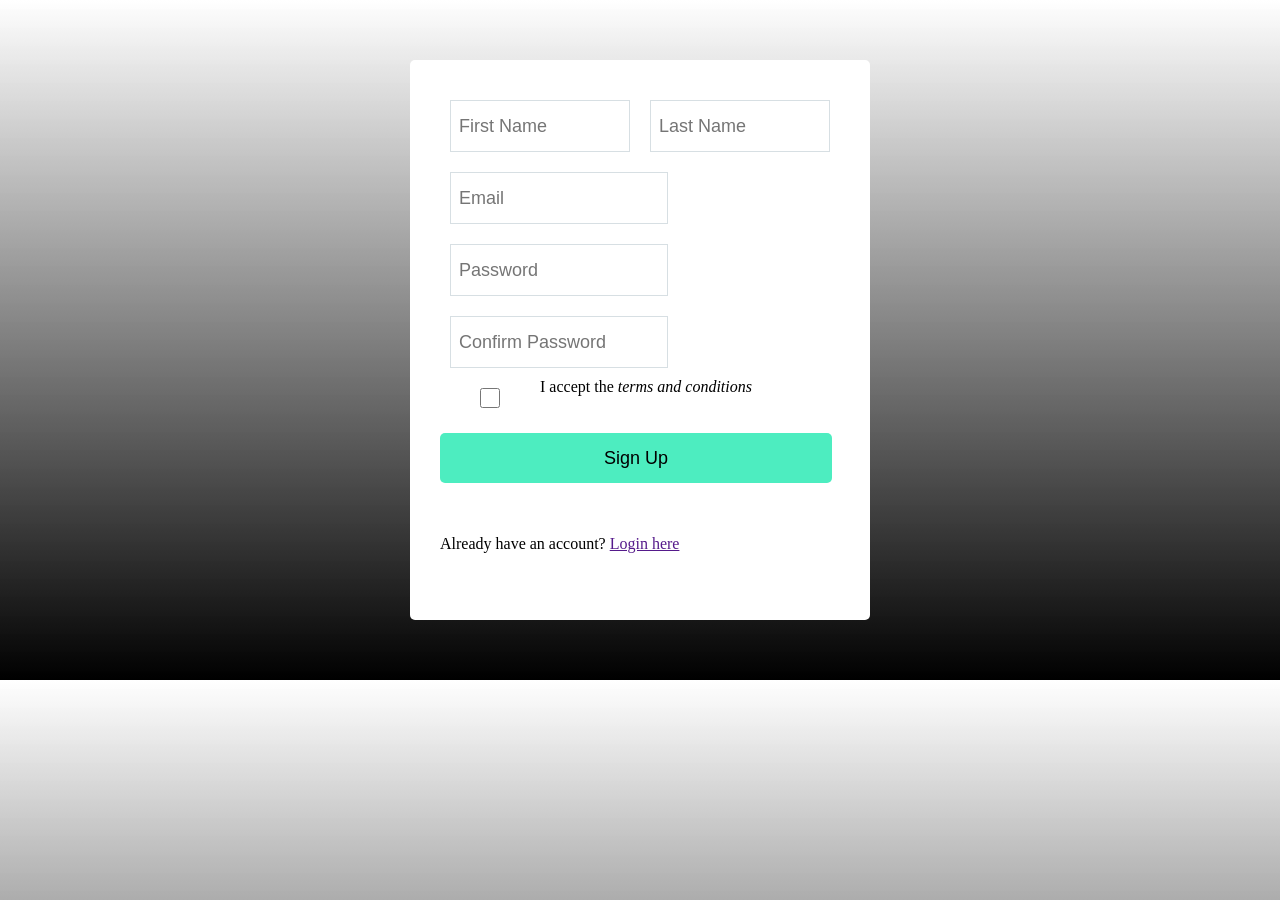
<file: index.html>
<!DOCTYPE html>
<html lang="en">
<head>
    <meta charset="UTF-8">
    <meta name="viewport" content="width=device-width, initial-scale=1.0">
    <title>Document</title>
    <link rel="stylesheet" href="style.css">
    <script src="script.js"></script>
</head>
<body>
    <div class="container">
        <form action="welcome.html" name="myform" class = "myform"  onsubmit="return getValidation()" method="post">
            <div class="names">
             <input type="text" name="firstname" id="" placeholder="First Name" data-validate-field="firstname" required>
            <input type="text" name="lastname" id="" placeholder="Last Name" data-validate-field="lastname" required>
            </div>
            <input type="email" name="email" id="" placeholder="Email" data-validate-field="email" required>
            <input type="password" name="password" id="" placeholder="Password" data-validate-field="password" required>
            <input type="password" name="confirmpassword" id="" placeholder="Confirm Password" data-validate-field="password" required>
           <div class="terms">
            <input type="checkbox" name="" id="" data-validate-field="checkbox" required>
            <span>I accept the <i>terms and conditions</i></span>
           </div>
            <input type="submit"  class="btn" id="signup" value="Sign Up">
        </form>
        <span class="c1">Already have an account? <a href="">Login here</a></span>
    </div>
    
</body>
</html>
</file>
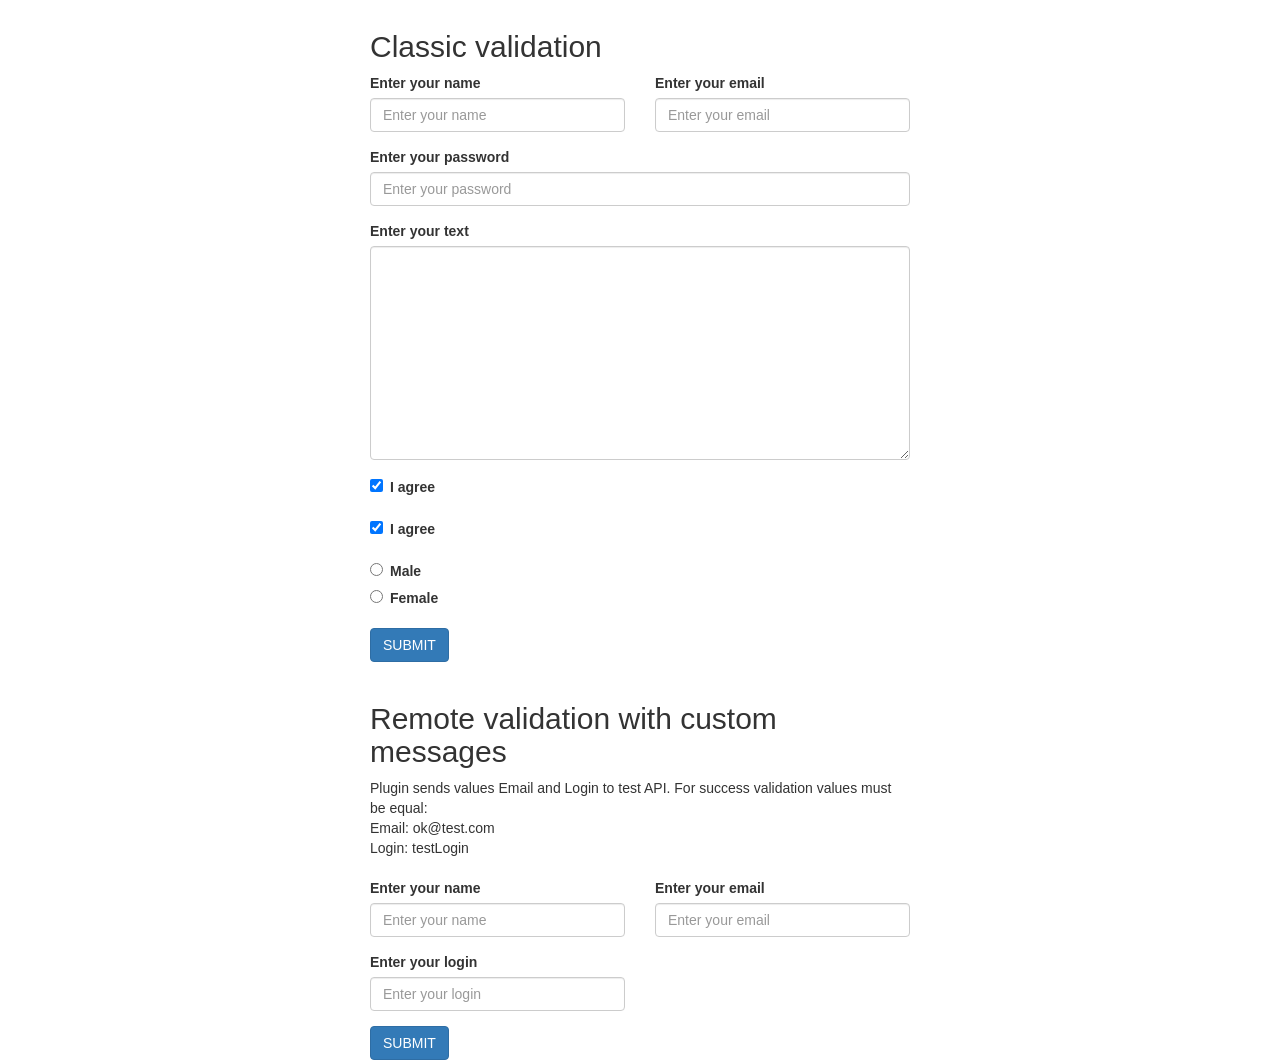
<file: js/node_modules/just-validate/index.html>
<!DOCTYPE html>
<html lang="en">
<head>
  <meta charset="UTF-8">
  <title>Just-validate demo</title>
  <link rel="stylesheet" href="https://maxcdn.bootstrapcdn.com/bootstrap/3.3.7/css/bootstrap.min.css">
  <style>
    .no-float {
      float: none;
    }

    .mt30 {
      margin-top: 30px;
    }

    .js-validate-error-label {
      margin-top: 5px;
    }

    .form__radio, .form__checkbox {
      margin-right: 7px !important;
    }
  </style>
</head>
<body class="container">
<div class="col-md-6 center-block no-float mt30">
  <h2>Classic validation</h2>
  <form action="#" class="js-form form">
    <div class="row">
      <div class="form-group col-md-6">
        <label for="name">Enter your name</label>
        <input type="text" class="form__input form-control" placeholder="Enter your name" autocomplete="off" data-validate-field="name" name="name" id="name">
      </div>
      <div class="form-group col-md-6">
        <label for="email">Enter your email</label>
        <input type="email" class="form__input form-control" placeholder="Enter your email" autocomplete="off" data-validate-field="email" name="email" id="email">
      </div>
    </div>
    <div class="form-group">
      <label for="password">Enter your password</label>
      <input type="password" class="form__input form-control" placeholder="Enter your password" autocomplete="off" data-validate-field="password" name="password" id="password">
    </div>
    <div class="form-group">
      <label for="password">Enter your text</label>
      <textarea name="msg" cols="30" rows="10" class="form__textarea form-control" data-validate-field="text" id="text"></textarea>
    </div>
    <div class="form-group">
      <input type="checkbox" id="checkbox" class="form__checkbox" data-validate-field="checkbox" checked><label for="checkbox">I agree</label>
    </div>
    <div class="form-group">
      <label><input type="checkbox" class="form__checkbox" data-validate-field="checkbox2" checked>I agree</label>
    </div>
    <div class="form-group">
      <label><input type="radio" name="radio" class="form__radio" data-validate-field="radio">Male</label>
      <br>
      <label><input type="radio" name="radio" class="form__radio" data-validate-field="radio">Female</label>
    </div>
    <button class="form__btn btn btn-primary">SUBMIT</button>
  </form>
  <br>


  <h2>Remote validation with custom messages</h2>
  <div>Plugin sends values Email and Login to test API. For success validation values must be equal:</div>
  <div>Email: ok@test.com</div>
  <div>Login: testLogin</div>
  <br>
  <form action="#" class="js-form-2 form">
    <div class="row">
      <div class="form-group col-md-6">
        <label for="name">Enter your name</label>
        <input type="text" class="form__input form-control" placeholder="Enter your name" autocomplete="off" data-validate-field="name" name="name" id="name-1">
      </div>
      <div class="form-group col-md-6">
        <label for="email">Enter your email</label>
        <input type="email" class="form__input form-control" placeholder="Enter your email" autocomplete="off" data-validate-field="email" name="email" id="email-1">
      </div>
      <div class="form-group col-md-6">
        <label for="login">Enter your login</label>
        <input type="text" class="form__input form-control" placeholder="Enter your login" autocomplete="off" data-validate-field="login" name="login" id="login">
      </div>
    </div>
    <button class="form__btn btn btn-primary">SUBMIT</button>
  </form>
</div>

<script src="dist/js/just-validate.min.js"></script>

<script>
    new window.JustValidate('.js-form', {
        rules: {
            radio: {
                required: true
            },
            checkbox: {
                required: true
            },
            checkbox2: {
                required: true
            },
            email: {
                required: true,
                email: true,
            }
        },

        focusWrongField: true,

        submitHandler: function (form, values, ajax) {
            ajax({
                url: 'https://just-validate-api.herokuapp.com/submit',
                method: 'POST',
                data: values,
                async: true,
                callback: function (response) {
                    alert('AJAX submit successful! \nResponse from server:' + response)
                },
                error: function (response) {
                    alert('AJAX submit error! \nResponse from server:' + response)
                }
            });
        },
        
        invalidFormCallback: function (errors) {
            console.log(errors);
        },
    });

    new window.JustValidate('.js-form-2', {
            rules: {
                email: {
                    required: true,
                    email: true,
                    remote: {
                        url: 'https://just-validate-api.herokuapp.com/check-correct',
                        sendParam: 'email',
                        successAnswer: 'OK',
                        method: 'GET'
                    }
                },
                login: {
                    required: true,
                    remote: {
                        url: 'https://just-validate-api.herokuapp.com/check-correct',
                        sendParam: 'login',
                        successAnswer: 'OK',
                        method: 'GET'
                    }
                }
            },
            messages: {
                email: {
                    remote: 'Email already exist',
                    email: 'Email not valid!'
                },
                login: {
                    remote: 'Login already exist',
                    required: 'Login is required!'
                }
            },
        }
    );
</script>

</body>
</html>
</file>
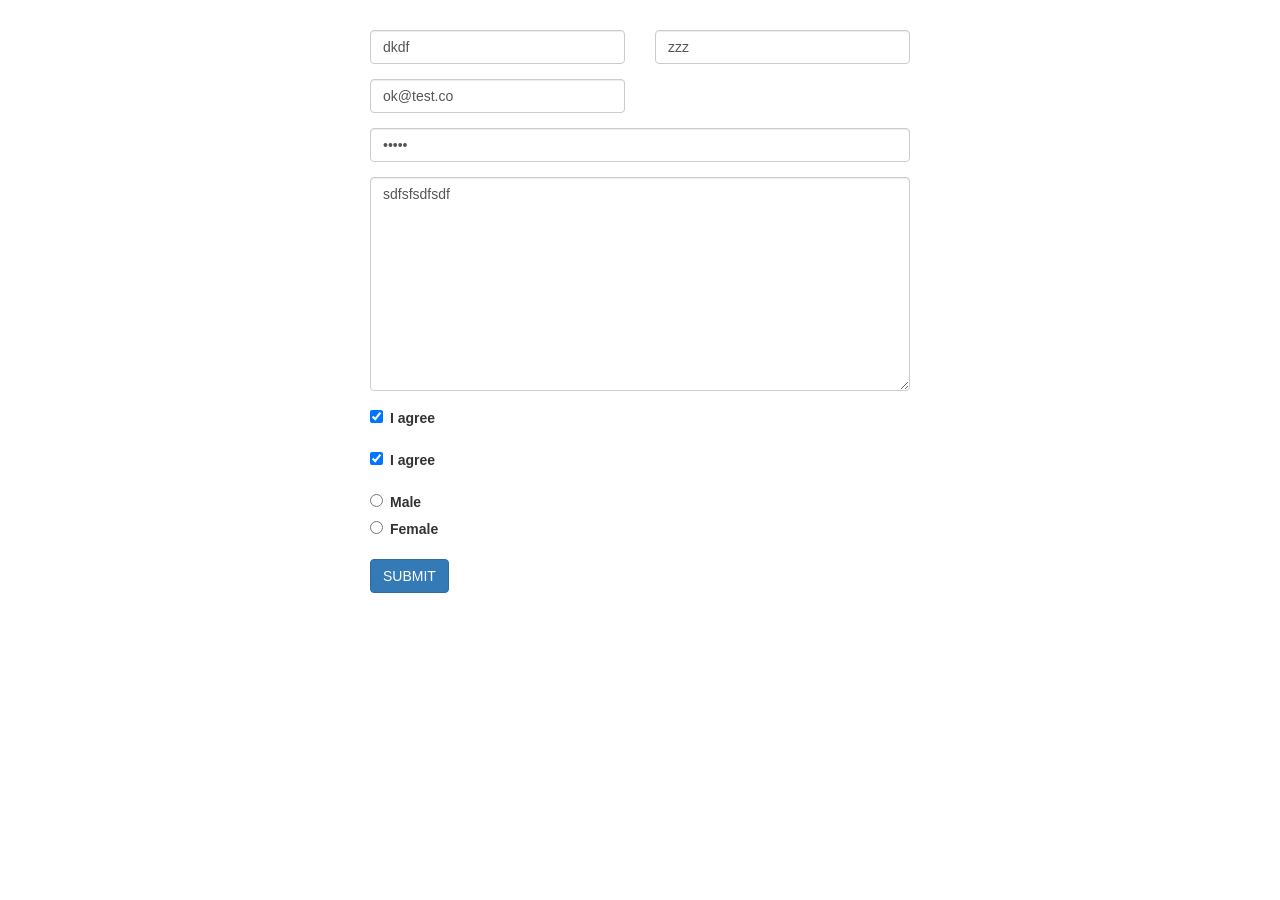
<file: js/node_modules/just-validate/dist/index.html>
<!DOCTYPE html>
<html lang="en">
<head>
  <meta charset="UTF-8">
  <title>Title</title>
  <link rel="stylesheet" href="https://maxcdn.bootstrapcdn.com/bootstrap/3.3.7/css/bootstrap.min.css">
  <style>
    .no-float {
      float: none;
    }

    .mt30 {
      margin-top: 30px;
    }

    .js-validate-error-label {
      margin-top: 5px;
    }

    .form__radio, .form__checkbox {
      margin-right: 7px !important;
    }
  </style>
</head>
<body class="container">
<div class="col-md-6 center-block no-float mt30">
  <form action="#" class="js-form form">
    <div class="row">
      <div class="form-group col-md-6">
        <input type="text" class="form__input form-control" placeholder="Enter your name" autocomplete="off" data-validate-field="name" name="name" value="dkdf">
      </div>
      <div class="form-group col-md-6">
        <input type="text" class="form__input form-control" placeholder="Enter your login" autocomplete="off" data-validate-field="login" name="login" value="zzz">
      </div>
      <div class="form-group col-md-6">
        <input type="email" class="form__input form-control" placeholder="Enter your email" autocomplete="off" data-validate-field="email" name="email" value="ok@test.co">
      </div>
    </div>
    <div class="form-group">
      <input type="password" class="form__input form-control" placeholder="Enter your password" autocomplete="off" data-validate-field="password" name="password" value="123fd">
    </div>
    <div class="form-group">
      <div>
        <div>
          <textarea name="msg" cols="30" rows="10" class="form__textarea form-control" data-validate-field="text">sdfsfsdfsdf</textarea>
        </div>
      </div>
    </div>
    <div class="form-group">
      <input type="checkbox" name="check1" id="checkbox" class="form__checkbox"  checked><label for="checkbox">I agree</label>
    </div>
    <div class="form-group">
      <label><input type="checkbox" name="check2" class="form__checkbox" data-validate-field="checkbox2" checked>I agree</label>
    </div>
    <div class="form-group">
      <label><input type="radio" name="radio" class="form__radio" data-validate-field="radio">Male</label>
      <br>
      <label><input type="radio" name="radio" class="form__radio" data-validate-field="radio">Female</label>
    </div>
    <button class="form__btn btn btn-primary">SUBMIT</button>
  </form>
</div>

<script src="js/just-validate.min.js"></script>

<script>
    new window.JustValidate('.js-form', {
        rules: {
            checkbox2: {
                required: true
            },
            radio: {
                required: true
            },
            email: {
                required: true,
                email: true,
                remote: {
                    url: 'https://just-validate-api.herokuapp.com/check-correct',
                    sendParam: 'email',
                    successAnswer: 'OK',
                    method: 'GET',
                }
            },
            login: {
                required: true,
                remote: {
                    url: 'https://just-validate-api.herokuapp.com/check-correct',
                    sendParam: 'login',
                    successAnswer: 'OK',
                    method: 'GET'
                }
            },
            password: {
                strength: {
                    custom: '^(?=.*[a-z])(?=.*[A-Z])(?=.*\\d)[a-zA-Z\\d]',
                },
            },
        },
        messages: {
            login: {
                remote: 'Login already exists'
            }
        },
        focusWrongField: true,
        submitHandler: function (form, values, ajax) {
            console.log(values)
            ajax({
                url: 'https://just-validate-api.herokuapp.com/submit',
                method: 'POST',
                data: values,
                async: true,
                callback: (response) => {
                    console.log(response);
                }
            });
        },
        invalidFormCallback: function (errors) {
            console.log(errors);
        },
    });
</script>

</body>
</html>
</file>
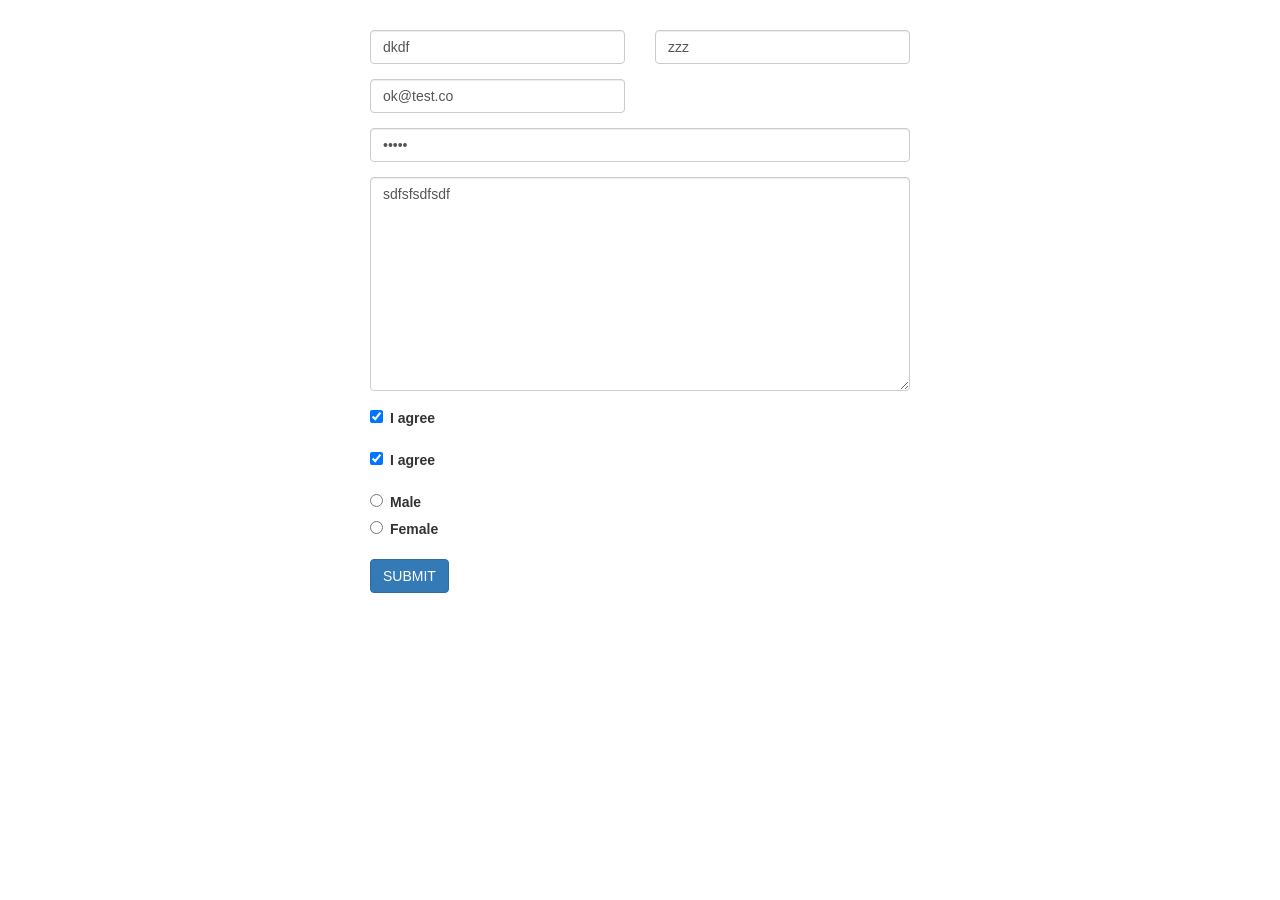
<file: js/node_modules/just-validate/src/index.html>
<!DOCTYPE html>
<html lang="en">
<head>
  <meta charset="UTF-8">
  <title>Title</title>
  <link rel="stylesheet" href="https://maxcdn.bootstrapcdn.com/bootstrap/3.3.7/css/bootstrap.min.css">
  <style>
    .no-float {
      float: none;
    }

    .mt30 {
      margin-top: 30px;
    }

    .js-validate-error-label {
      margin-top: 5px;
    }

    .form__radio, .form__checkbox {
      margin-right: 7px !important;
    }
  </style>
</head>
<body class="container">
<div class="col-md-6 center-block no-float mt30">
  <form action="#" class="js-form form">
    <div class="row">
      <div class="form-group col-md-6">
        <input type="text" class="form__input form-control" placeholder="Enter your name" autocomplete="off" data-validate-field="name" name="name" value="dkdf">
      </div>
      <div class="form-group col-md-6">
        <input type="text" class="form__input form-control" placeholder="Enter your login" autocomplete="off" data-validate-field="login" name="login" value="zzz">
      </div>
      <div class="form-group col-md-6">
        <input type="email" class="form__input form-control" placeholder="Enter your email" autocomplete="off" data-validate-field="email" name="email" value="ok@test.co">
      </div>
    </div>
    <div class="form-group">
      <input type="password" class="form__input form-control" placeholder="Enter your password" autocomplete="off" data-validate-field="password" name="password" value="123fd">
    </div>
    <div class="form-group">
      <div>
        <div>
          <textarea name="msg" cols="30" rows="10" class="form__textarea form-control" data-validate-field="text">sdfsfsdfsdf</textarea>
        </div>
      </div>
    </div>
    <div class="form-group">
      <input type="checkbox" name="check1" id="checkbox" class="form__checkbox"  checked><label for="checkbox">I agree</label>
    </div>
    <div class="form-group">
      <label><input type="checkbox" name="check2" class="form__checkbox" data-validate-field="checkbox2" checked>I agree</label>
    </div>
    <div class="form-group">
      <label><input type="radio" name="radio" class="form__radio" data-validate-field="radio">Male</label>
      <br>
      <label><input type="radio" name="radio" class="form__radio" data-validate-field="radio">Female</label>
    </div>
    <button class="form__btn btn btn-primary">SUBMIT</button>
  </form>
</div>

<script src="js/polyfills.js"></script>
<script src="js/app.js"></script>

<script>
    new window.JustValidate('.js-form', {
        rules: {
            checkbox2: {
                required: true
            },
            radio: {
                required: true
            },
            email: {
                required: true,
                email: true,
                remote: {
                    url: 'https://just-validate-api.herokuapp.com/check-correct',
                    sendParam: 'email',
                    successAnswer: 'OK',
                    method: 'GET',
                }
            },
            login: {
                required: true,
                remote: {
                    url: 'https://just-validate-api.herokuapp.com/check-correct',
                    sendParam: 'login',
                    successAnswer: 'OK',
                    method: 'GET'
                }
            },
            password: {
                strength: {
                    custom: '^(?=.*[a-z])(?=.*[A-Z])(?=.*\\d)[a-zA-Z\\d]',
                },
            },
        },
        messages: {
            login: {
                remote: 'Login already exists'
            }
        },
        focusWrongField: true,
        submitHandler: function (form, values, ajax) {
            console.log(values)
            ajax({
                url: 'https://just-validate-api.herokuapp.com/submit',
                method: 'POST',
                data: values,
                async: true,
                callback: (response) => {
                    console.log(response);
                }
            });
        },
        invalidFormCallback: function (errors) {
            console.log(errors);
        },
    });
</script>

</body>
</html>
</file>
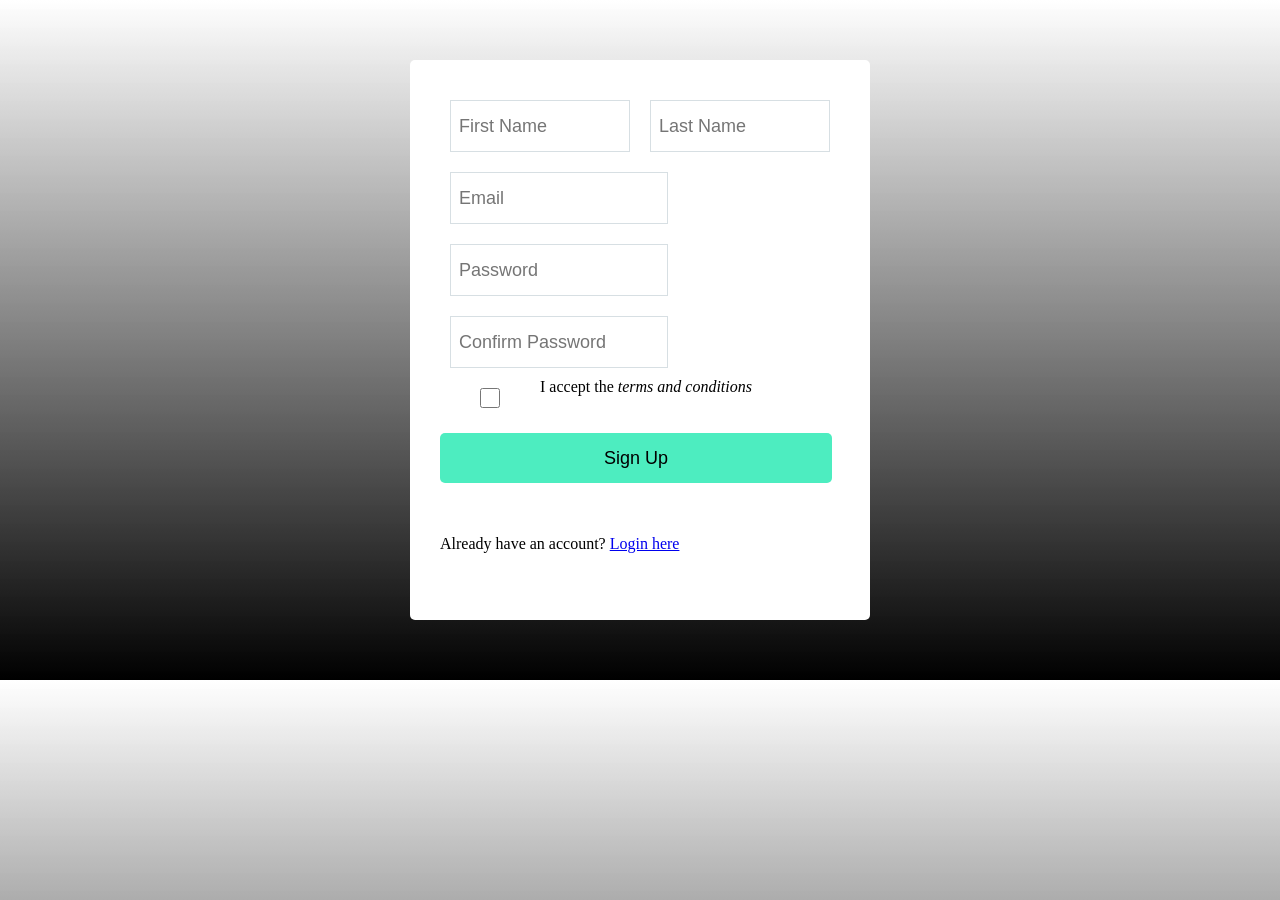
<file: signup.html>
<!DOCTYPE html>
<html lang="en">
<head>
    <meta charset="UTF-8">
    <meta name="viewport" content="width=device-width, initial-scale=1.0">
    <title>Document</title>
    <link rel="stylesheet" href="style.css">
    <script src="script.js"></script>
</head>
<body>
    <div class="container">
        <form action="welcome.html" name="myform" class = "myform"  onsubmit="return getValidation()" method="post">
            <div class="names">
             <input type="text" name="firstname" id="" placeholder="First Name" data-validate-field="firstname" required>
            <input type="text" name="lastname" id="" placeholder="Last Name" data-validate-field="lastname" required>
            </div>
            <input type="email" name="email" id="" placeholder="Email" data-validate-field="email" required>
            <input type="password" name="password" id="" placeholder="Password" data-validate-field="password" required>
            <input type="password" name="confirmpassword" id="" placeholder="Confirm Password" data-validate-field="password" required>
           <div class="terms">
            <input type="checkbox" name="" id="" data-validate-field="checkbox" required>
            <span>I accept the <i>terms and conditions</i></span>
           </div>
            <input type="submit"  class="btn" id="signup" value="Sign Up">
        </form>
        <span class="c1">Already have an account? <a href="login.html">Login here</a></span>
    </div>
    
</body>
</html>
</file>
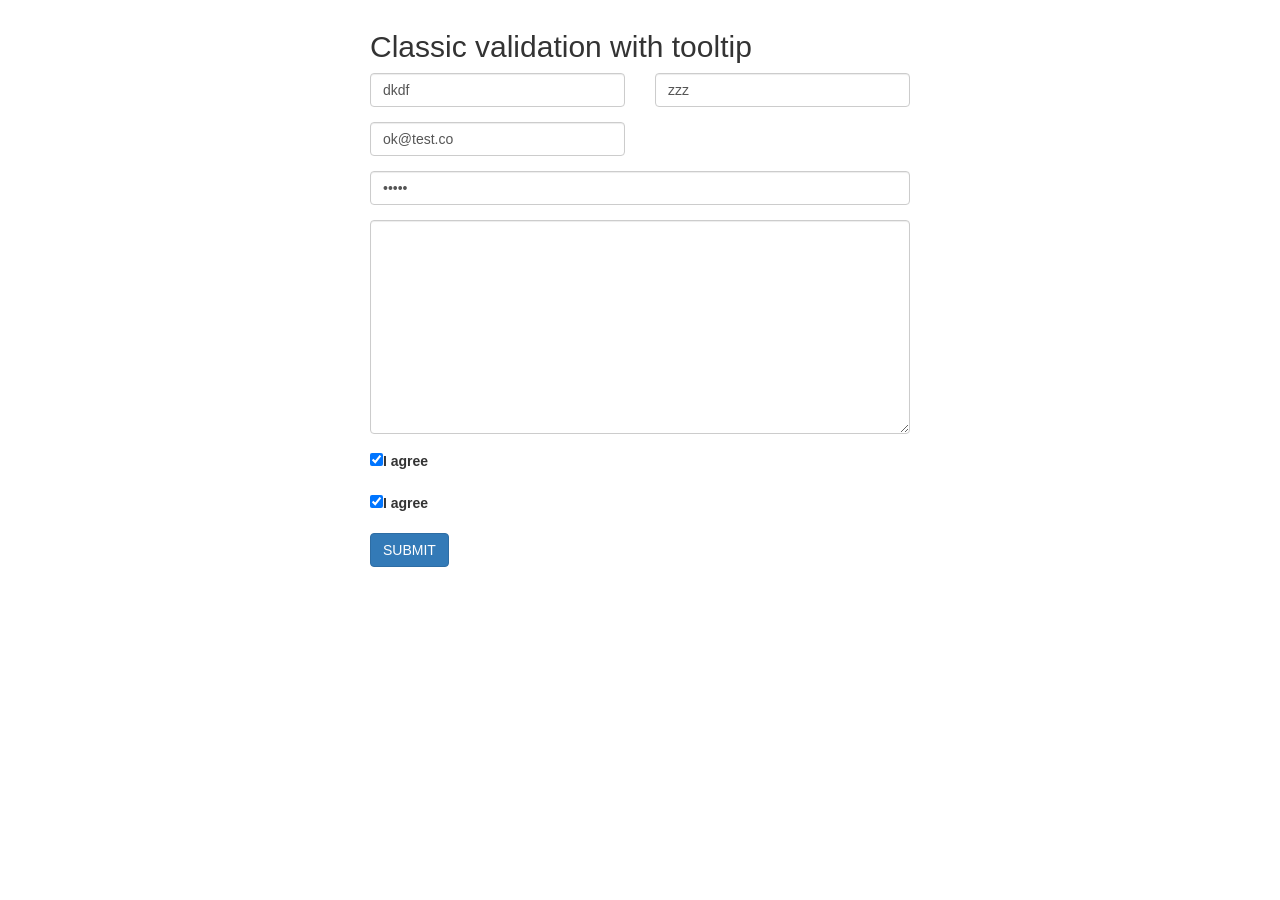
<file: js/node_modules/just-validate/tooltip.html>
<!DOCTYPE html>
<html lang="en">
<head>
  <meta charset="UTF-8">
  <title>Title</title>
  <link rel="stylesheet" href="https://maxcdn.bootstrapcdn.com/bootstrap/3.3.7/css/bootstrap.min.css">
  <link rel="stylesheet" href="dist/css/justValidateTooltip.min.css">
  <style>
    .no-float {
      float: none;
    }

    .mt30 {
      margin-top: 30px;
    }
  </style>
</head>
<body class="container">
<div class="col-md-6 center-block no-float mt30">
  <h2>Classic validation with tooltip</h2>

  <form action="#" class="js-form form">
    <div class="row">
      <div class="just-validate-tooltip-container form-group col-md-6">
        <input type="text" class="form__input form-control" placeholder="Enter your name" autocomplete="off" data-validate-field="name" name="name" value="dkdf">
      </div>
      <div class="just-validate-tooltip-container form-group col-md-6">
        <input type="text" class="form__input form-control" placeholder="Enter your login" autocomplete="off" data-validate-field="login" name="login" value="zzz">
      </div>
      <div class="just-validate-tooltip-container form-group col-md-6">
        <input type="email" class="form__input form-control" placeholder="Enter your email" autocomplete="off" data-validate-field="email" name="email" value="ok@test.co">
      </div>
    </div>
    <div class="just-validate-tooltip-container form-group">
      <input type="password" class="form__input form-control" placeholder="Enter your password" autocomplete="off" data-validate-field="password" name="password" value="123fd">
    </div>
    <div class="just-validate-tooltip-container form-group">
      <textarea name="msg" cols="30" rows="10" class="form__textarea form-control" data-validate-field="text"></textarea>
    </div>
    <div class="form-group">
      <input type="checkbox" name="check1" id="checkbox" class="form__checkbox"  checked><label for="checkbox">I agree</label>
    </div>
    <div class="just-validate-tooltip-container form-group">
      <label><input type="checkbox" name="check2" class="form__checkbox" data-validate-field="checkbox2" checked>I agree</label>
    </div>

    <button class="form__btn btn btn-primary">SUBMIT</button>
  </form>
</div>

<script src="dist/js/just-validate.min.js"></script>

<script>
    new window.JustValidate('.js-form', {
        tooltip: {
          fadeOutTime: 3000,
        },
        rules: {
            checkbox2: {
                required: true
            },
            email: {
                required: true,
                email: true,
                remote: {
                    url: 'https://just-validate-api.herokuapp.com/check-correct',
                    sendParam: 'email',
                    successAnswer: 'OK',
                    method: 'GET',
                }
            },
            login: {
                required: true,
                remote: {
                    url: 'https://just-validate-api.herokuapp.com/check-correct',
                    sendParam: 'login',
                    successAnswer: 'OK',
                    method: 'GET'
                }
            },
            password: {
                strength: {
                    custom: '^(?=.*[a-z])(?=.*[A-Z])(?=.*\\d)[a-zA-Z\\d]',
                },
            },
        },
        messages: {
            login: {
                remote: 'Login already exists'
            }
        },
        submitHandler: function (form, values, ajax) {
            console.log(values)
            ajax({
                url: 'https://just-validate-api.herokuapp.com/submit',
                method: 'POST',
                data: values,
                async: true,
                callback: (response) => {
                    console.log(response);
                }
            });
        },
    });
</script>

</body>
</html>
</file>
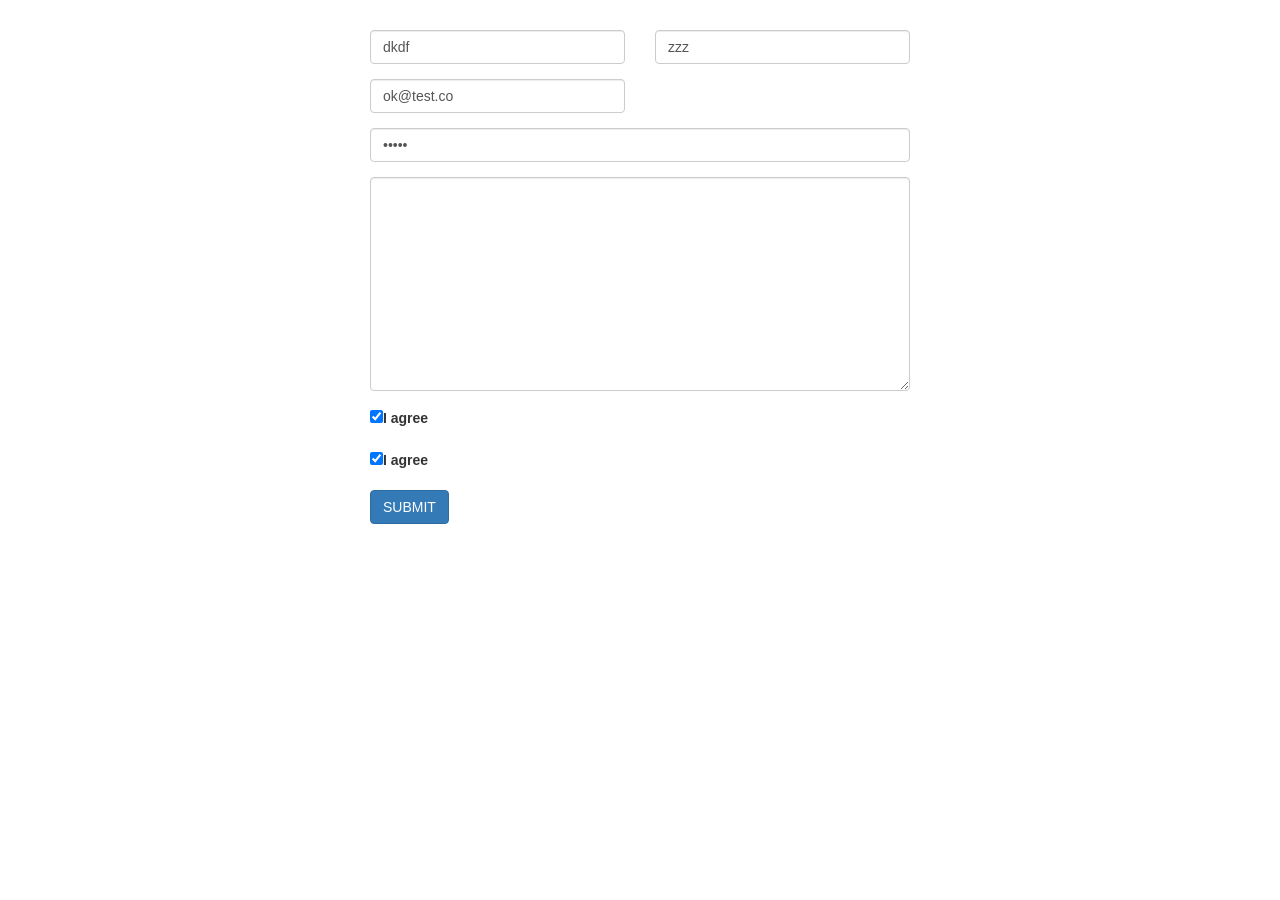
<file: js/node_modules/just-validate/dist/tooltip.html>
<!DOCTYPE html>
<html lang="en">
<head>
  <meta charset="UTF-8">
  <title>Title</title>
  <link rel="stylesheet" href="https://maxcdn.bootstrapcdn.com/bootstrap/3.3.7/css/bootstrap.min.css">
  <link rel="stylesheet" href="css/justValidateTooltip.min.css">
  <style>
    .no-float {
      float: none;
    }

    .mt30 {
      margin-top: 30px;
    }
  </style>
</head>
<body class="container">
<div class="col-md-6 center-block no-float mt30">
  <form action="#" class="js-form form">
    <div class="row">
      <div class="just-validate-tooltip-container form-group col-md-6">
        <input type="text" class="form__input form-control" placeholder="Enter your name" autocomplete="off" data-validate-field="name" name="name" value="dkdf">
      </div>
      <div class="just-validate-tooltip-container form-group col-md-6">
        <input type="text" class="form__input form-control" placeholder="Enter your login" autocomplete="off" data-validate-field="login" name="login" value="zzz">
      </div>
      <div class="just-validate-tooltip-container form-group col-md-6">
        <input type="email" class="form__input form-control" placeholder="Enter your email" autocomplete="off" data-validate-field="email" name="email" value="ok@test.co">
      </div>
    </div>
    <div class="just-validate-tooltip-container form-group">
      <input type="password" class="form__input form-control" placeholder="Enter your password" autocomplete="off" data-validate-field="password" name="password" value="123fd">
    </div>
    <div class="just-validate-tooltip-container form-group">
      <textarea name="msg" cols="30" rows="10" class="form__textarea form-control" data-validate-field="text"></textarea>
    </div>
    <div class="form-group">
      <input type="checkbox" name="check1" id="checkbox" class="form__checkbox"  checked><label for="checkbox">I agree</label>
    </div>
    <div class="just-validate-tooltip-container form-group">
      <label><input type="checkbox" name="check2" class="form__checkbox" data-validate-field="checkbox2" checked>I agree</label>
    </div>

    <button class="form__btn btn btn-primary">SUBMIT</button>
  </form>
</div>

<script src="js/just-validate.min.js"></script>

<script>
    new window.JustValidate('.js-form', {
        tooltip: {
          fadeOutTime: 3000,
        },
        rules: {
            checkbox2: {
                required: true
            },
            email: {
                required: true,
                email: true,
                remote: {
                    url: 'https://just-validate-api.herokuapp.com/check-correct',
                    sendParam: 'email',
                    successAnswer: 'OK',
                    method: 'GET',
                }
            },
            login: {
                required: true,
                remote: {
                    url: 'https://just-validate-api.herokuapp.com/check-correct',
                    sendParam: 'login',
                    successAnswer: 'OK',
                    method: 'GET'
                }
            },
            password: {
                strength: {
                    custom: '^(?=.*[a-z])(?=.*[A-Z])(?=.*\\d)[a-zA-Z\\d]',
                },
            },
        },
        messages: {
            login: {
                remote: 'Login already exists'
            }
        },
        submitHandler: function (form, values, ajax) {
            console.log(values)
            ajax({
                url: 'https://just-validate-api.herokuapp.com/submit',
                method: 'POST',
                data: values,
                async: true,
                callback: (response) => {
                    console.log(response);
                }
            });
        },
    });
</script>

</body>
</html>
</file>
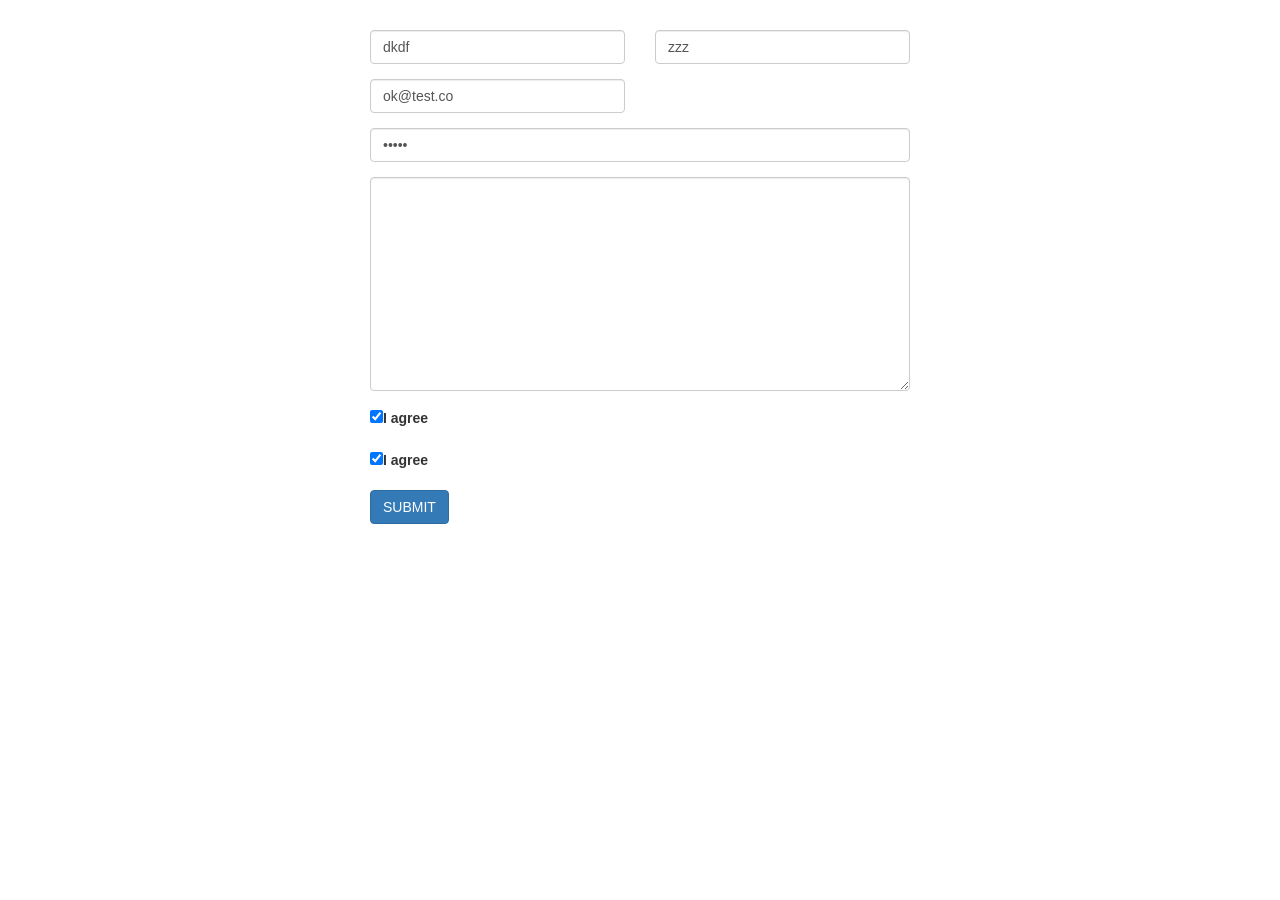
<file: js/node_modules/just-validate/src/tooltip.html>
<!DOCTYPE html>
<html lang="en">
<head>
  <meta charset="UTF-8">
  <title>Title</title>
  <link rel="stylesheet" href="https://maxcdn.bootstrapcdn.com/bootstrap/3.3.7/css/bootstrap.min.css">
  <link rel="stylesheet" href="css/justValidateTooltip.css">
  <style>
    .no-float {
      float: none;
    }

    .mt30 {
      margin-top: 30px;
    }
  </style>
</head>
<body class="container">
<div class="col-md-6 center-block no-float mt30">
  <form action="#" class="js-form form">
    <div class="row">
      <div class="just-validate-tooltip-container form-group col-md-6">
        <input type="text" class="form__input form-control" placeholder="Enter your name" autocomplete="off" data-validate-field="name" name="name" value="dkdf">
      </div>
      <div class="just-validate-tooltip-container form-group col-md-6">
        <input type="text" class="form__input form-control" placeholder="Enter your login" autocomplete="off" data-validate-field="login" name="login" value="zzz">
      </div>
      <div class="just-validate-tooltip-container form-group col-md-6">
        <input type="email" class="form__input form-control" placeholder="Enter your email" autocomplete="off" data-validate-field="email" name="email" value="ok@test.co">
      </div>
    </div>
    <div class="just-validate-tooltip-container form-group">
      <input type="password" class="form__input form-control" placeholder="Enter your password" autocomplete="off" data-validate-field="password" name="password" value="123fd">
    </div>
    <div class="just-validate-tooltip-container form-group">
      <textarea name="msg" cols="30" rows="10" class="form__textarea form-control" data-validate-field="text"></textarea>
    </div>
    <div class="form-group">
      <input type="checkbox" name="check1" id="checkbox" class="form__checkbox"  checked><label for="checkbox">I agree</label>
    </div>
    <div class="just-validate-tooltip-container form-group">
      <label><input type="checkbox" name="check2" class="form__checkbox" data-validate-field="checkbox2" checked>I agree</label>
    </div>

    <button class="form__btn btn btn-primary">SUBMIT</button>
  </form>
</div>

<script src="js/polyfills.js"></script>
<script src="js/app.js"></script>

<script>
    new window.JustValidate('.js-form', {
        tooltip: {
            fadeOutTime: 2000,
        },
        rules: {
            checkbox2: {
                required: true
            },
            email: {
                required: true,
                email: true,
                remote: {
                    url: 'https://just-validate-api.herokuapp.com/check-correct',
                    sendParam: 'email',
                    successAnswer: 'OK',
                    method: 'GET',
                }
            },
            login: {
                required: true,
                remote: {
                    url: 'https://just-validate-api.herokuapp.com/check-correct',
                    sendParam: 'login',
                    successAnswer: 'OK',
                    method: 'GET'
                }
            },
            password: {
                strength: {
                    custom: '^(?=.*[a-z])(?=.*[A-Z])(?=.*\\d)[a-zA-Z\\d]',
                },
            },
        },
        messages: {
            login: {
                remote: 'Login already exists'
            }
        },
        submitHandler: function (form, values, ajax) {
            console.log(values)
            ajax({
                url: 'https://just-validate-api.herokuapp.com/submit',
                method: 'POST',
                data: values,
                async: true,
                callback: (response) => {
                    console.log(response);
                }
            });
        },
    });
</script>

</body>
</html>
</file>
<file: style.css>
body{
    background: -webkit-linear-gradient(rgba(255, 255, 255, 0.856),rgb(0, 0, 0) );
}
.container{
    display: flex;
    flex-wrap: wrap;
    background-color: rgb(255, 255, 255);
    width: 400px;
    height: 500px;
    margin: 60px auto;
    padding: 30px;
    border-radius: 5px;
}
form{
    display: flex;
    flex-direction: column;
}
input{
    outline: none;
    border: none;
    padding: 5px;
    width: 50%;
    height: 50px;
    border-style: none;
    border-color:transparent ;
    cursor: text;
    font-size: 18px;
    padding: 0 8px;
    margin: 10px;
    border: 1px solid #d7dfe3;
}
.names{
    display: flex;
    flex-direction: row;
}
.terms{
    display: flex;
}
.terms input{
    width: 20%;
    height: 20px;
}
.btn{
    margin: 15px auto 15px 0;
    display: block;
    width: 98%;
    height: 50px;
    background-color: #4dedc0;
    border-style: none;
    border-radius: 5px;
}
.btn:hover{
    background-color: #3c947bd0;
    cursor: pointer;
    color: rgb(2, 61, 17);
}
</file>
<file: js/node_modules/just-validate/src/css/justValidateTooltip.css>
@keyframes fadeOut {
  from {
    opacity: 1; }
  to {
    opacity: 0; } }

.just-validate-tooltip-container {
  position: relative; }

.just-validate-tooltip-hide {
  animation: fadeOut .4s linear;
  opacity: 0; }

.js-validate-error-label {
  position: absolute;
  top: -20px;
  left: 10px;
  z-index: 10;
  background: rgba(0, 0, 0, 0.55);
  border-radius: 4px;
  color: #fff !important;
  padding: 4px 8px;
  font-size: 10px;
  pointer-events: none;
  transition: all .4s linear; }
</file>
<file: js/node_modules/just-validate/dist/css/justValidateTooltip.min.css>
@-webkit-keyframes a{0%{opacity:1}to{opacity:0}}@keyframes a{0%{opacity:1}to{opacity:0}}.just-validate-tooltip-container{position:relative}.just-validate-tooltip-hide{-webkit-animation:a .4s linear;animation:a .4s linear;opacity:0}.js-validate-error-label{position:absolute;top:-20px;left:10px;z-index:10;background:rgba(0,0,0,.55);border-radius:4px;color:#fff!important;padding:4px 8px;font-size:10px;pointer-events:none;transition:all .4s linear}
</file>
